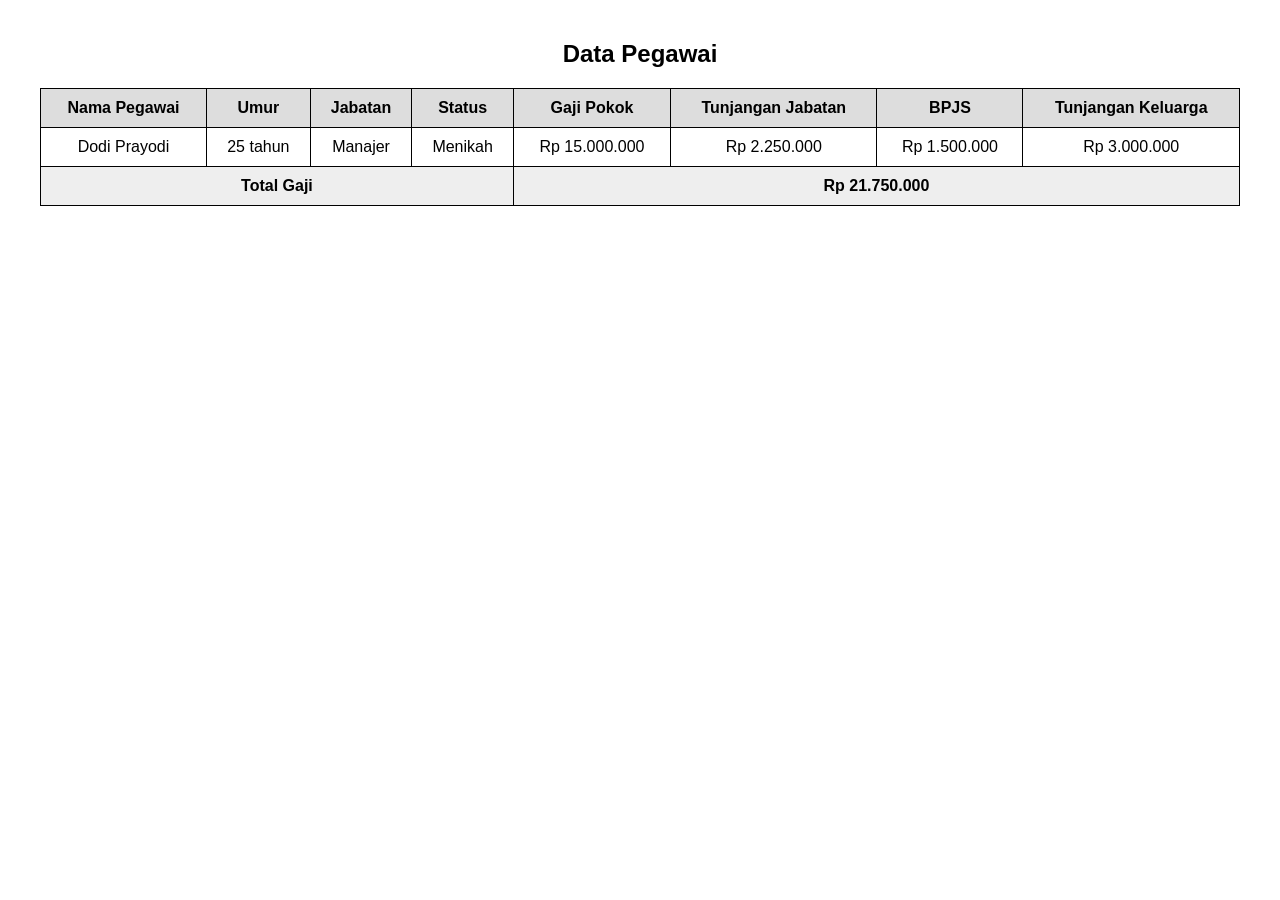
<file: index.html>
<!DOCTYPE html>
<html lang="id">
<head>
    <meta charset="UTF-8">
    <meta name="viewport" content="width=device-width, initial-scale=1.0">
    <title>Data Pegawai</title>
    <link rel="stylesheet" href="style.css">
</head>
<body>

    <h2>Data Pegawai</h2>

    <table>
        <thead>
            <tr>
                <th>Nama Pegawai</th>
                <th>Umur</th>
                <th>Jabatan</th>
                <th>Status</th>
                <th>Gaji Pokok</th>
                <th>Tunjangan Jabatan</th>
                <th>BPJS</th>
                <th>Tunjangan Keluarga</th>
            </tr>
        </thead>

        <tbody id="dataPegawai">
            <!-- Data pegawai akan ditampilkan melalui JavaScript -->
        </tbody>

        <tfoot>
            <tr>
                <th colspan="4">Total Gaji</th>
                <th colspan="4" id="totalGaji"></th>
            </tr>
        </tfoot>
    </table>

    <script src="script.js"></script>
</body>
</html>
</file>
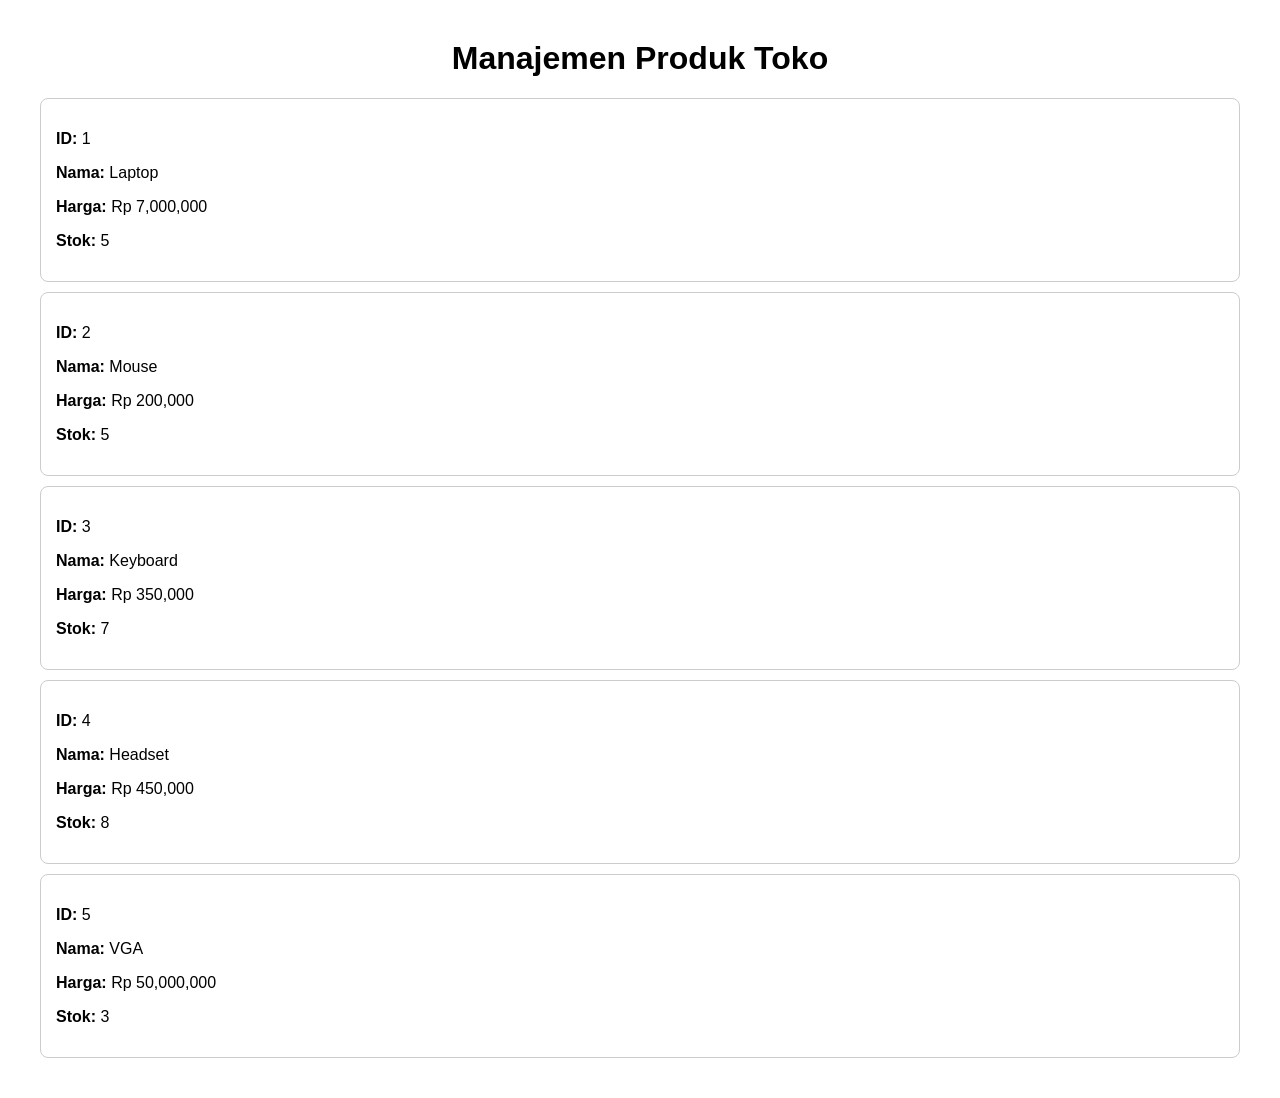
<file: Tugas-3-Javascript/index.html>
<!DOCTYPE html>
<html lang="en">
<head>
    <meta charset="UTF-8">
    <meta name="viewport" content="width=device-width, initial-scale=1.0">
    <title>Manajemen Produk Toko</title>
    <link rel="stylesheet" href="style.css">
</head>
<body>
    
    <h1>Manajemen Produk Toko</h1>

    <div id="daftarProduk"></div>

    <script src="script.js"></script>
</body>
</html>
</file>
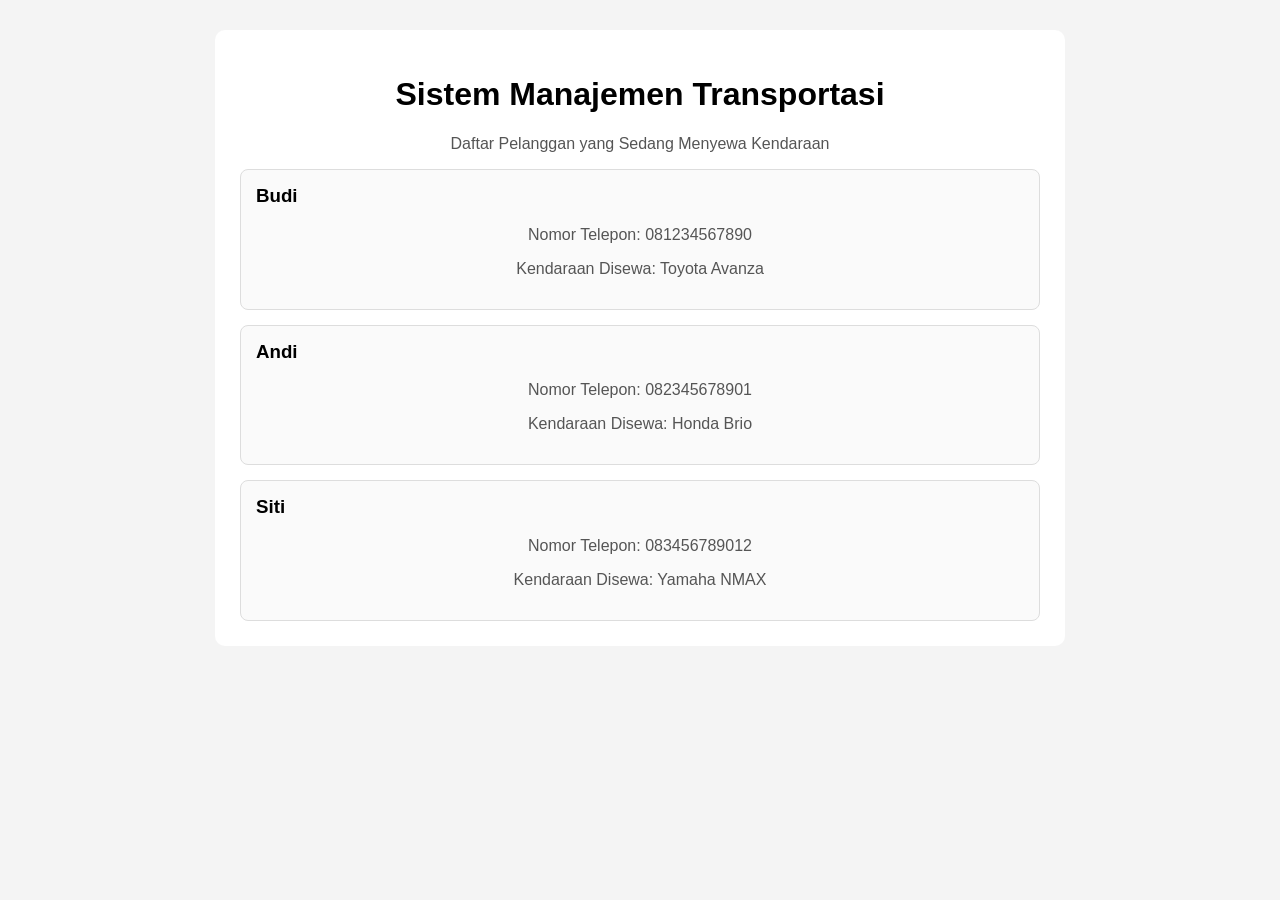
<file: Tugas-4-Javascript/index.html>
<!DOCTYPE html>
<html lang="id">
<head>
    <meta charset="UTF-8">
    <meta name="viewport" content="width=device-width, initial-scale=1.0">
    <title>Sistem Manajemen Transportasi</title>
    <link rel="stylesheet" href="style.css">
</head>
<body>

    <div class="container">
        <h1>Sistem Manajemen Transportasi</h1>
        <p>Daftar Pelanggan yang Sedang Menyewa Kendaraan</p>

        <div id="daftarPelanggan"></div>
    </div>

    <script src="script.js"></script>
</body>
</html>
</file>
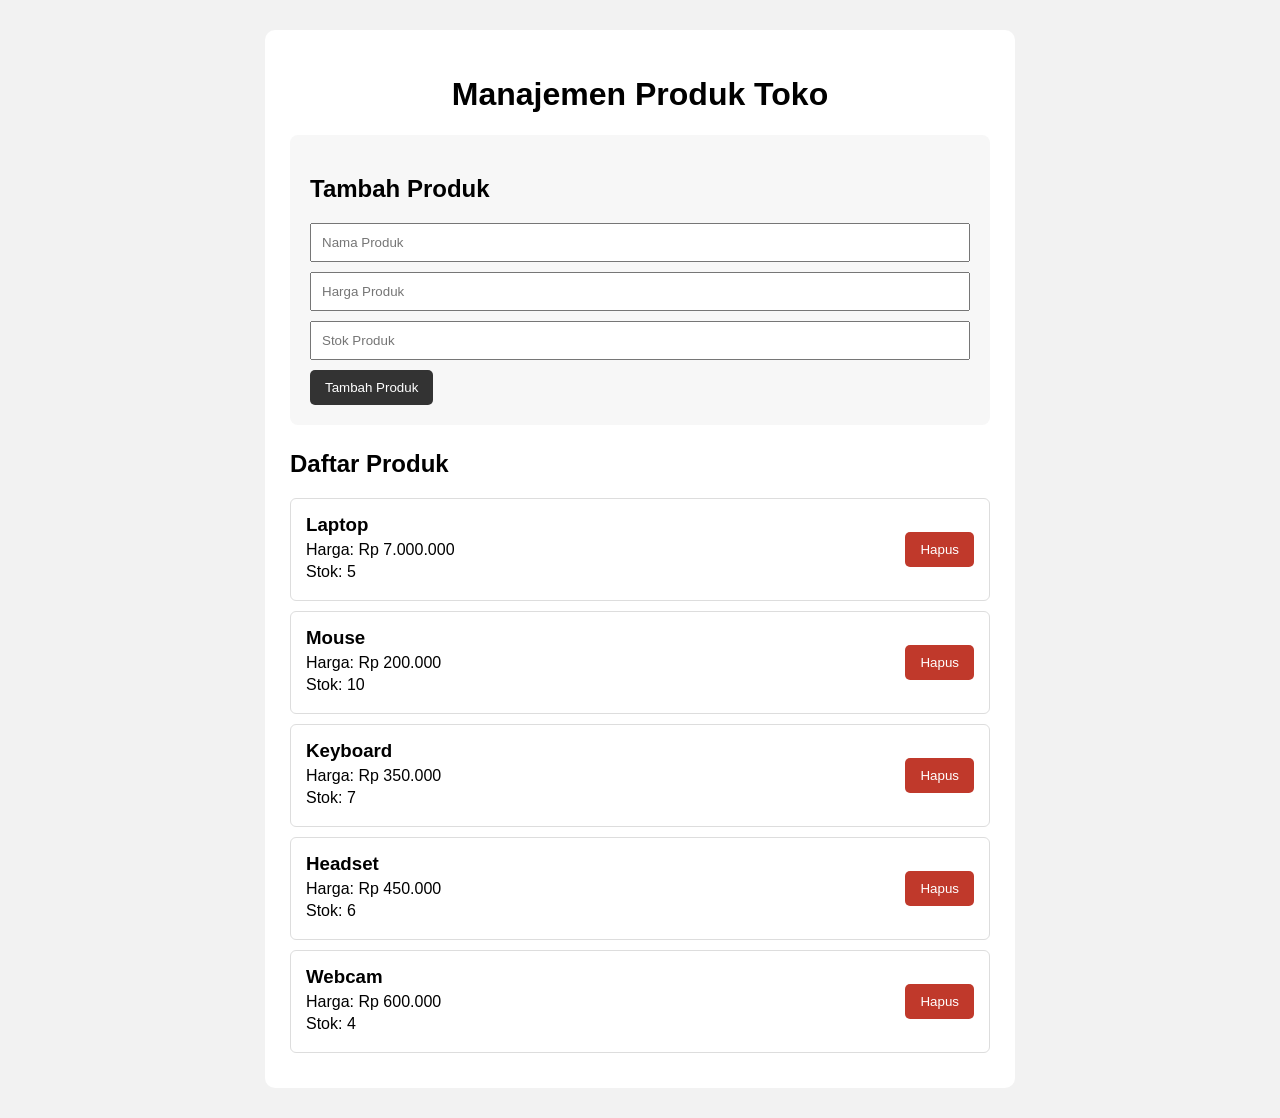
<file: Tugas-5-Javascript/index.html>
<!DOCTYPE html>
<html lang="en">
<head>
    <meta charset="UTF-8">
    <meta name="viewport" content="width=device-width, initial-scale=1.0">
    <title>Manajemen Produk</title>
    <link rel="stylesheet" href="style.css">
</head>
<body>
    
    <div class="container">
        <h1>Manajemen Produk Toko</h1>

        <div class="form-produk">
            <h2>Tambah Produk</h2>

            <input type="text" id="namaProduk" placeholder="Nama Produk">
            <input type="number" id="hargaProduk" placeholder="Harga Produk">
            <input type="number" id="stokProduk" placeholder="Stok Produk">

            <button id="btnTambah">Tambah Produk</button>
        </div>

        <div class="daftar-produk">
            <h2>Daftar Produk</h2>
            
            <div id="listProduk"></div>
        </div>
    </div>

    <script src="script.js"></script>
</body>
</html>
</file>
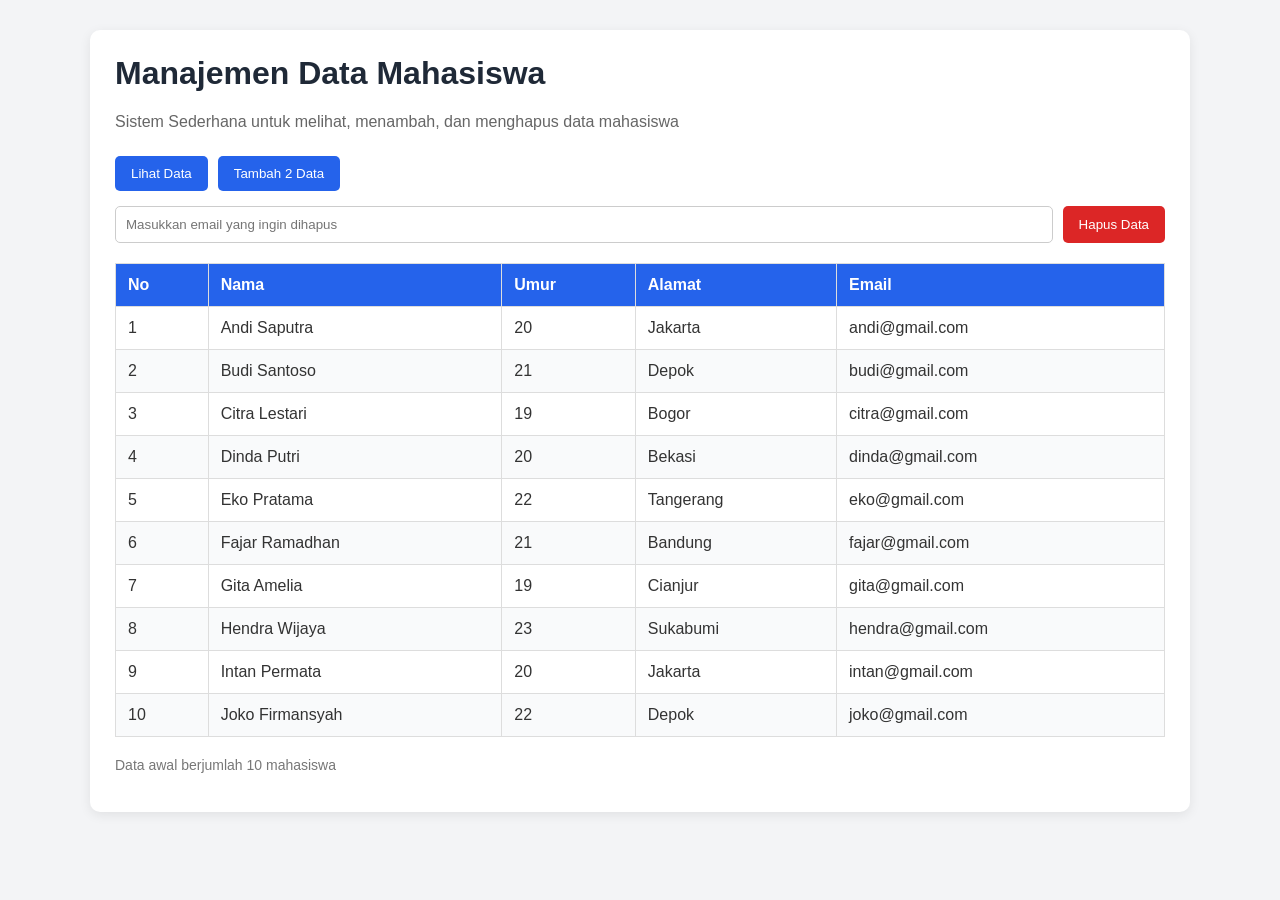
<file: Tugas-6-Javascript/index.html>
<!DOCTYPE html>
<html lang="en">
<head>
    <meta charset="UTF-8">
    <meta name="viewport" content="width=device-width, initial-scale=1.0">
    <title>Manajemen Data Mahasiswa</title>
    <link rel="stylesheet" href="style.css">
</head>
<body>
    <div class="container">
        <h1>Manajemen Data Mahasiswa</h1>
        <p class="deskripsi">
            Sistem Sederhana untuk melihat, menambah,
            dan menghapus data mahasiswa
        </p>

        <div class="aksi">
            <button onclick="lihatData()">
                Lihat Data
            </button>

            <button onclick="tambahData()">
                Tambah 2 Data
            </button>
        </div>

        <div class="hapus">
            <input
                type="email"
                id="emailHapus"
                placeholder="Masukkan email yang ingin dihapus"
            >
            
            <button class="btn-hapus" onclick="hapusData()">
                Hapus Data
            </button>
        </div>

        <div class="tabel-container">
            <table>
                <thead>
                    <tr>
                        <th>No</th>
                        <th>Nama</th>
                        <th>Umur</th>
                        <th>Alamat</th>
                        <th>Email</th>
                    </tr>
                </thead>
                <tbody id="tempatData"></tbody>
            </table>
        </div>

        <p class="catatan">
            Data awal berjumlah 10 mahasiswa
        </p>
    </div>

    <script src="data.js"></script>
    <script src="controller.js"></script>
</body>
</html>
</file>
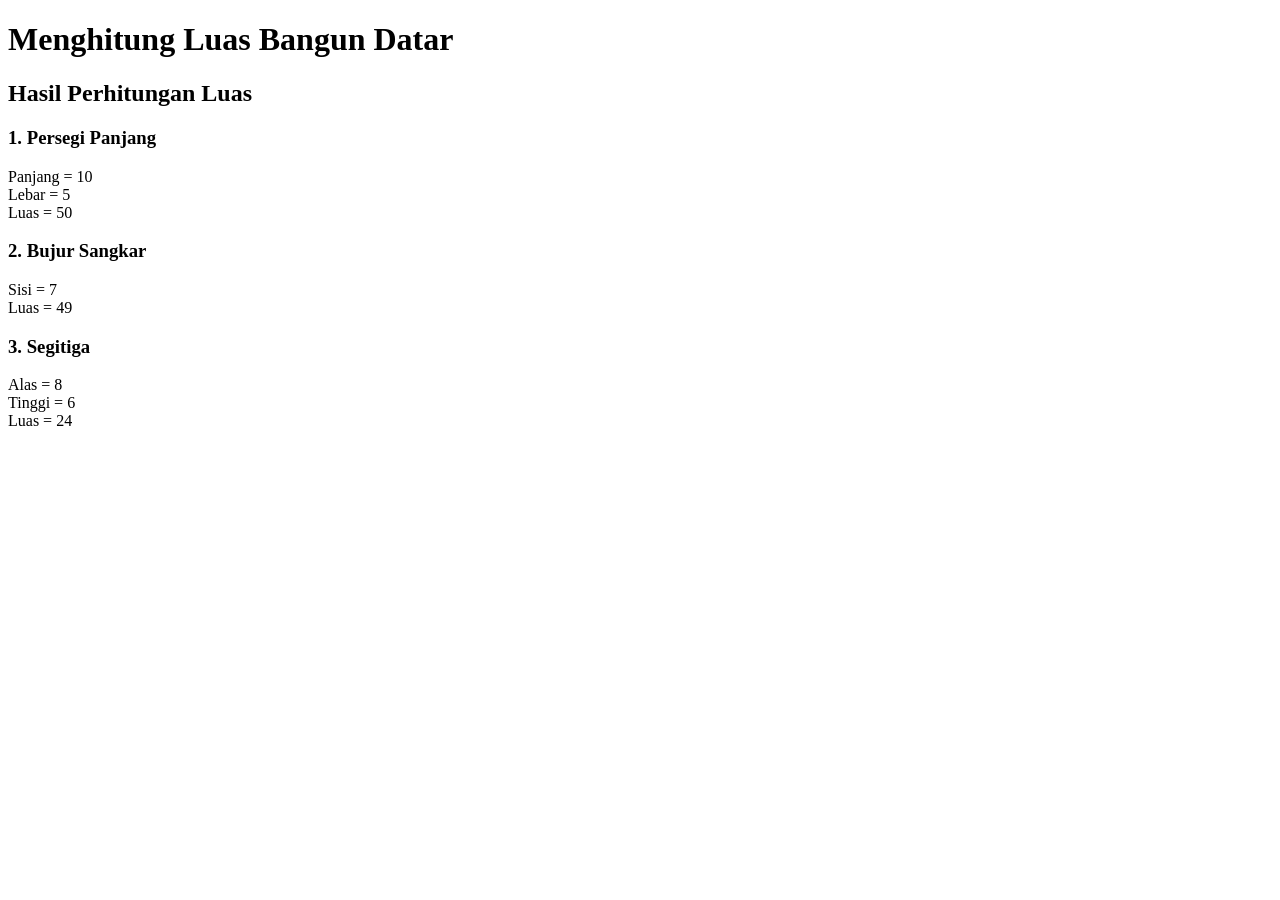
<file: tugas1.html>
<!DOCTYPE html>
<html lang="id">
<head>
    <meta charset="UTF-8">
    <meta name="viewport" content="width=device-width, initial-scale=1.0">
    <title>Menghitung Luas Bangun Datar</title>
</head>
<body>

    <h1>Menghitung Luas Bangun Datar</h1>

    <script>

        // Fungsi untuk menghitung luas persegi panjang
        // Rumus: panjang × lebar
        function luasPersegiPanjang(panjang, lebar) {
            return panjang * lebar;
        }

        // Fungsi untuk menghitung luas bujur sangkar
        // Rumus: sisi × sisi
        function luasBujurSangkar(sisi) {
            return sisi * sisi;
        }

        // Fungsi untuk menghitung luas segitiga
        // Rumus: 1/2 × alas × tinggi
        function luasSegitiga(alas, tinggi) {
            return 0.5 * alas * tinggi;
        }


        // Menentukan nilai panjang dan lebar persegi panjang
        let panjang = 10;
        let lebar = 5;

        // Menentukan nilai sisi bujur sangkar
        let sisi = 7;

        // Menentukan nilai alas dan tinggi segitiga
        let alas = 8;
        let tinggi = 6;


        // Menghitung luas masing-masing bangun datar
        let hasilPersegiPanjang = luasPersegiPanjang(panjang, lebar);
        let hasilBujurSangkar = luasBujurSangkar(sisi);
        let hasilSegitiga = luasSegitiga(alas, tinggi);


        // Menampilkan judul
        document.write("<h2>Hasil Perhitungan Luas</h2>");


        // Menampilkan informasi persegi panjang
        document.write("<h3>1. Persegi Panjang</h3>");
        document.write("Panjang = " + panjang + "<br>");
        document.write("Lebar = " + lebar + "<br>");
        document.write("Luas = " + hasilPersegiPanjang + "<br>");


        // Menampilkan informasi bujur sangkar
        document.write("<h3>2. Bujur Sangkar</h3>");
        document.write("Sisi = " + sisi + "<br>");
        document.write("Luas = " + hasilBujurSangkar + "<br>");


        // Menampilkan informasi segitiga
        document.write("<h3>3. Segitiga</h3>");
        document.write("Alas = " + alas + "<br>");
        document.write("Tinggi = " + tinggi + "<br>");
        document.write("Luas = " + hasilSegitiga + "<br>");

    </script>

</body>
</html>
</file>
<file: style.css>
body {
    font-family: Arial, sans-serif;
    margin: 40px;
}

h2 {
    text-align: center;
}

table {
    width: 100%;
    border-collapse: collapse;
}

th, td {
    border: 1px solid black;
    padding: 10px;
    text-align: center;
}

thead {
    background-color: #ddd;
}

tfoot {
    background-color: #eee;
    font-weight: bold;
}
</file>
<file: Tugas-3-Javascript/style.css>
body {
    font-family: Arial, sans-serif;
    margin: 40px;
}

h1 {
    text-align: center;
}

#daftarProduk {
    margin-top: 20px;
}

.produk {
    border: 1px solid #ccc;
    padding: 15px;
    margin-bottom: 10px;
    border-radius: 8px;
}
</file>
<file: Tugas-4-Javascript/style.css>
body {
    font-family: Arial, sans-serif;
    background-color: #f4f4f4;
    margin: 0;
    padding: 30px;
}

.container {
    max-width: 800px;
    margin: auto;
    background-color: white;
    padding: 25px;
    border-radius: 10px;
}

h1 {
    text-align: center;
}

p {
    text-align: center;
    color: #555;
}

.pelanggan {
    border: 1px solid #ddd;
    padding: 15px;
    margin-top: 15px;
    border-radius: 8px;
    background-color: #fafafa;
}

.pelanggan h3 {
    margin-top: 0;
}
</file>
<file: Tugas-5-Javascript/style.css>
body {
    font-family: Arial, sans-serif;
    background-color: #f2f2f2;
    margin: 0;
    padding: 30px;
}

.container {
    width: 700px;
    margin: auto;
    background-color: white;
    padding: 25px;
    border-radius: 10px;
}

h1 {
    text-align: center;
}

.form-produk {
    background-color: #f7f7f7;
    padding: 20px;
    border-radius: 8px;
    margin-bottom: 25px;
}

input {
    width: 100%;
    box-sizing: border-box;
    padding: 10px;
    margin-bottom: 10px;
}

button  {
    padding: 10px 15px;
    border: none;
    border-radius: 5px;
    cursor: pointer;
    background-color: #333;
    color: white;
}

button:hover {
    background-color: #555;
}

.produk {
    display: flex;
    justify-content: space-between;
    align-items: center;
    border: 1px solid #ddd;
    padding: 15px;
    margin-bottom: 10px;
    border-radius: 6px;
}

.produk h3 {
    margin: 0 0 5px 0;
}

.produk p {
    margin: 4px 0;
}

.btn-hapus {
    background-color: #c0392b;
}
</file>
<file: Tugas-6-Javascript/style.css>
* {
    box-sizing: border-box;
}

body {
    font-family: Arial, sans-serif;
    background-color: #f3f4f6;
    margin: 0;
    padding: 30px 15px;
    color: #333;
}

.container {
    max-width: 1100px;
    margin: auto;
    padding: 25px;
    background-color: white;
    border-radius: 10px;
    box-shadow: 0 3px 12px rgba(0, 0, 0, 0.08);
}

h1 {
    margin-top: 0;
    color: #1f2937;
}

.deskripsi {
    color: #666;
    margin-bottom: 25px;
}

.aksi,
.hapus {
    display: flex;
    gap: 10px;
    margin-bottom: 15px;
}

button {
    padding: 10px 16px;
    border: none;
    border-radius: 5px;
    background-color: #2563eb;
    color: white;
    cursor: pointer;
}

button:hover {
    background-color: #1d4ed8;
}

input {
    flex: 1;
    min-width: 0;
    padding: 10px;
    border: 1px solid #ccc;
    border-radius: 5px;
}

.btn-hapus {
    background-color: #dc2626;
}

.btn-hapus:hover {
    background-color: #b91c1c;
}

.tabel-container {
    overflow-x: auto;
    margin-top: 20px;
}

table {
    width: 100%;
    border-collapse: collapse;
    white-space: nowrap;
}

th,
td {
    padding: 12px;
    border: 1px solid #ddd;
    text-align: left;
}

th {
    background-color: #2563eb;
    color: white;
}

tbody tr:nth-child(even) {
    background-color: #f9fafb;
}

.catatan {
    margin-top: 20px;
    color: #777;
    font-size: 14px;
}

@media (max-width: 600px) {
    .aksi,
    .hapus {
        flex-direction: column;
    }
}
</file>
